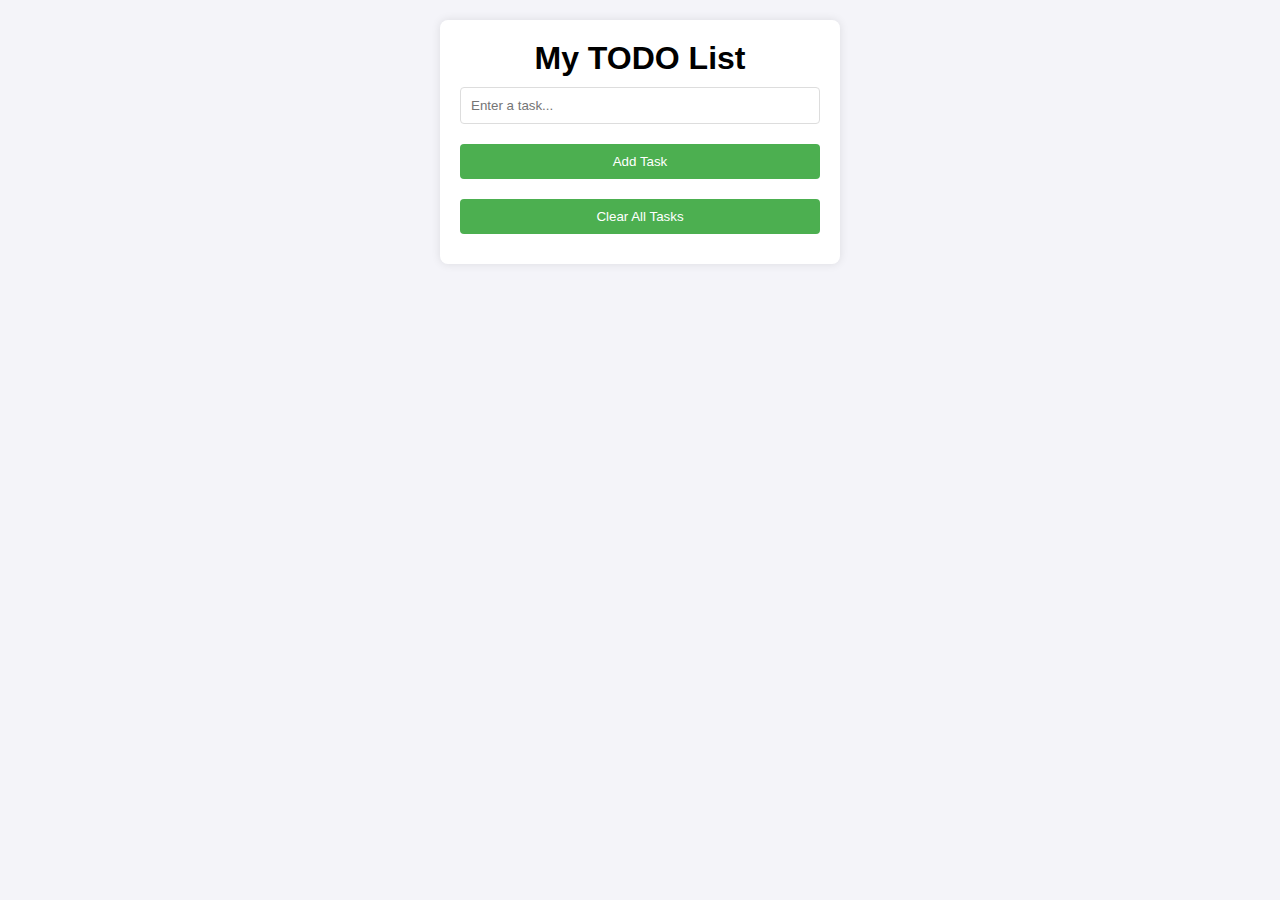
<file: ToDoproject/index.html>
<!DOCTYPE html>
<html lang="en">
<head>
  <meta charset="UTF-8">
  <meta name="viewport" content="width=device-width, initial-scale=1.0">
  <title>TODO List</title>
  <link rel="stylesheet" href="styles.css">
</head>
<body>
  <div class="todo-container">
    <h1>My TODO List</h1>
    
    <!-- 输入框，用于输入任务 -->
    <input type="text" id="todo-input" placeholder="Enter a task...">
    
    <!-- 按钮，用于添加任务 -->
    <button id="add-btn">Add Task</button>
    
    <!-- 显示任务的列表 -->
    <ul id="todo-list">
      <!-- 任务将动态显示在这里 -->
    </ul>
    
    <!-- 清空所有任务的按钮 -->
    <button id="clear-all-btn">Clear All Tasks</button>
  </div>

  <!-- 引入 JavaScript 文件 -->
  <script src="script.js"></script>
</body>
</html>
</file>
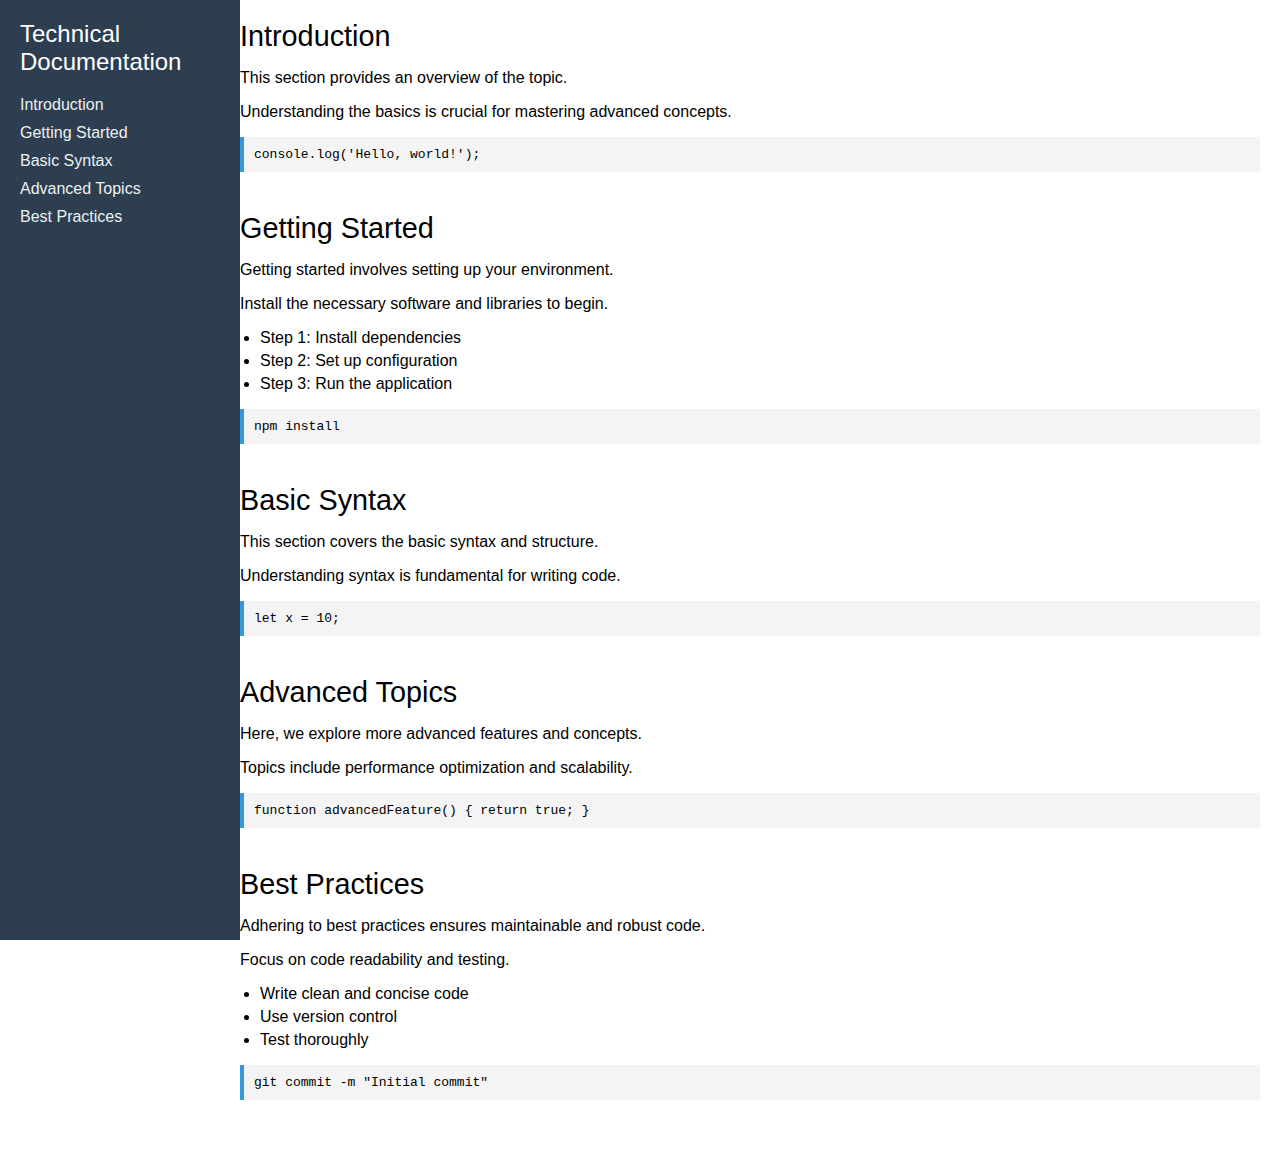
<file: 技术页面/index.html>
<!DOCTYPE html>
<html lang="en">
<head>
  <meta charset="UTF-8">
  <meta name="viewport" content="width=device-width, initial-scale=1.0">
  <title>Technical Documentation</title>
  <link rel="stylesheet" href="styles.css">
</head>
<body>
  <!-- 导航栏 -->
  <nav id="navbar">
    <header>Technical Documentation</header>
    <ul>
      <li><a class="nav-link" href="#Introduction">Introduction</a></li>
      <li><a class="nav-link" href="#Getting_Started">Getting Started</a></li>
      <li><a class="nav-link" href="#Basic_Syntax">Basic Syntax</a></li>
      <li><a class="nav-link" href="#Advanced_Topics">Advanced Topics</a></li>
      <li><a class="nav-link" href="#Best_Practices">Best Practices</a></li>
    </ul>
  </nav>

  <!-- 主文档内容 -->
  <main id="main-doc">
    <section id="Introduction" class="main-section">
      <header>Introduction</header>
      <p>This section provides an overview of the topic.</p>
      <p>Understanding the basics is crucial for mastering advanced concepts.</p>
      <code>console.log('Hello, world!');</code>
    </section>

    <section id="Getting_Started" class="main-section">
      <header>Getting Started</header>
      <p>Getting started involves setting up your environment.</p>
      <p>Install the necessary software and libraries to begin.</p>
      <ul>
        <li>Step 1: Install dependencies</li>
        <li>Step 2: Set up configuration</li>
        <li>Step 3: Run the application</li>
      </ul>
      <code>npm install</code>
    </section>

    <section id="Basic_Syntax" class="main-section">
      <header>Basic Syntax</header>
      <p>This section covers the basic syntax and structure.</p>
      <p>Understanding syntax is fundamental for writing code.</p>
      <code>let x = 10;</code>
    </section>

    <section id="Advanced_Topics" class="main-section">
      <header>Advanced Topics</header>
      <p>Here, we explore more advanced features and concepts.</p>
      <p>Topics include performance optimization and scalability.</p>
      <code>function advancedFeature() { return true; }</code>
    </section>

    <section id="Best_Practices" class="main-section">
      <header>Best Practices</header>
      <p>Adhering to best practices ensures maintainable and robust code.</p>
      <p>Focus on code readability and testing.</p>
      <ul>
        <li>Write clean and concise code</li>
        <li>Use version control</li>
        <li>Test thoroughly</li>
      </ul>
      <code>git commit -m "Initial commit"</code>
    </section>
  </main>
</body>
</html>
</file>
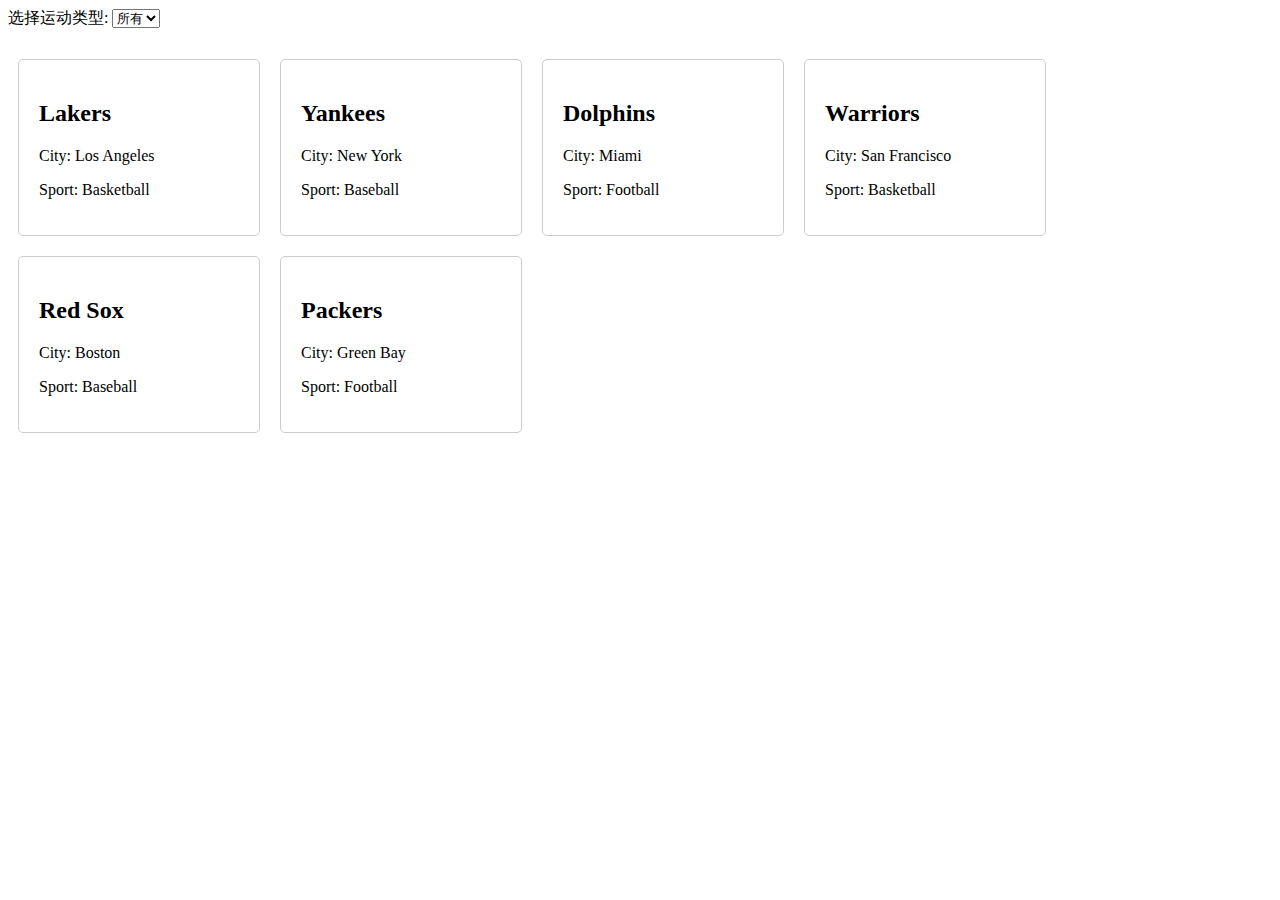
<file: 足球卡片项目20241130/index.html>
<!DOCTYPE html>
<html lang="en">
<head>
  <meta charset="UTF-8">
  <meta name="viewport" content="width=device-width, initial-scale=1.0">
  <title>运动队卡片</title>
  <style>
    .team-card {
      border: 1px solid #ccc;
      padding: 20px;
      margin: 10px;
      border-radius: 5px;
      display: inline-block;
      width: 200px;
    }
    .team-card h2 {
      font-size: 1.5em;
    }
    .filters {
      margin-bottom: 20px;
    }
  </style>
</head>
<body>

  <div class="filters">
    <label for="sportFilter">选择运动类型: </label>
    <select id="sportFilter">
      <option value="all">所有</option>
      <option value="Basketball">篮球</option>
      <option value="Football">足球</option>
      <option value="Baseball">棒球</option>
    </select>
  </div>

  <div id="teamCardsContainer"></div>

  <script src="app.js"></script>
</body>
</html>
</file>
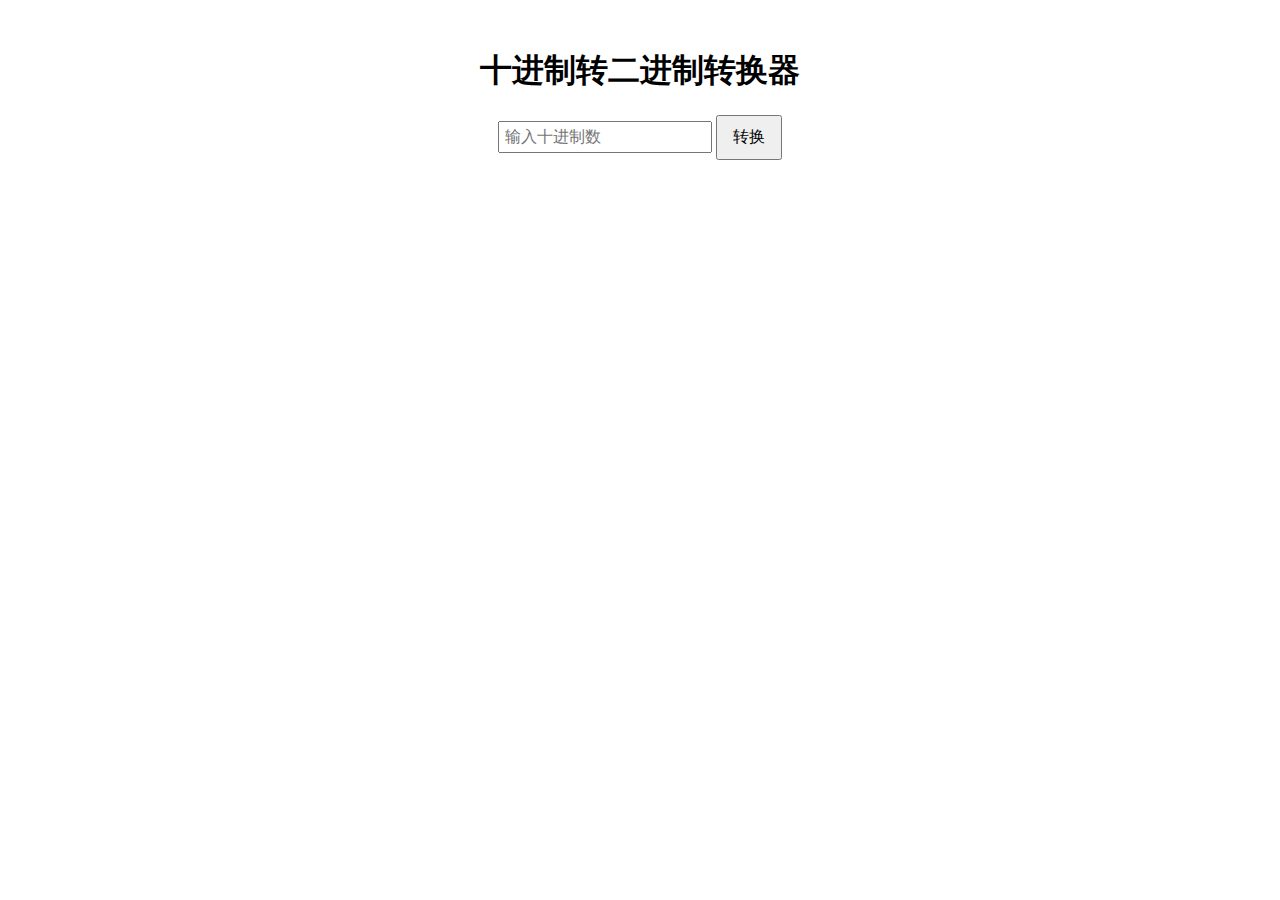
<file: 进制转换器/index.html>
<!DOCTYPE html>
<html lang="en">
<head>
    <meta charset="UTF-8">
    <meta name="viewport" content="width=device-width, initial-scale=1.0">
    <title>十进制转二进制</title>
    <style>
        body {
            font-family: Arial, sans-serif;
            padding: 20px;
            text-align: center;
        }
        input {
            padding: 5px;
            font-size: 16px;
            width: 200px;
        }
        button {
            padding: 10px 15px;
            font-size: 16px;
            cursor: pointer;
        }
        #result {
            margin-top: 20px;
            font-size: 24px;
            font-weight: bold;
        }
    </style>
</head>
<body>
    <h1>十进制转二进制转换器</h1>
    <input type="number" id="decimalInput" placeholder="输入十进制数" />
    <button id="convertButton">转换</button>
    <div id="result"></div>

    <script src="app.js"></script>
</body>
</html>
</file>
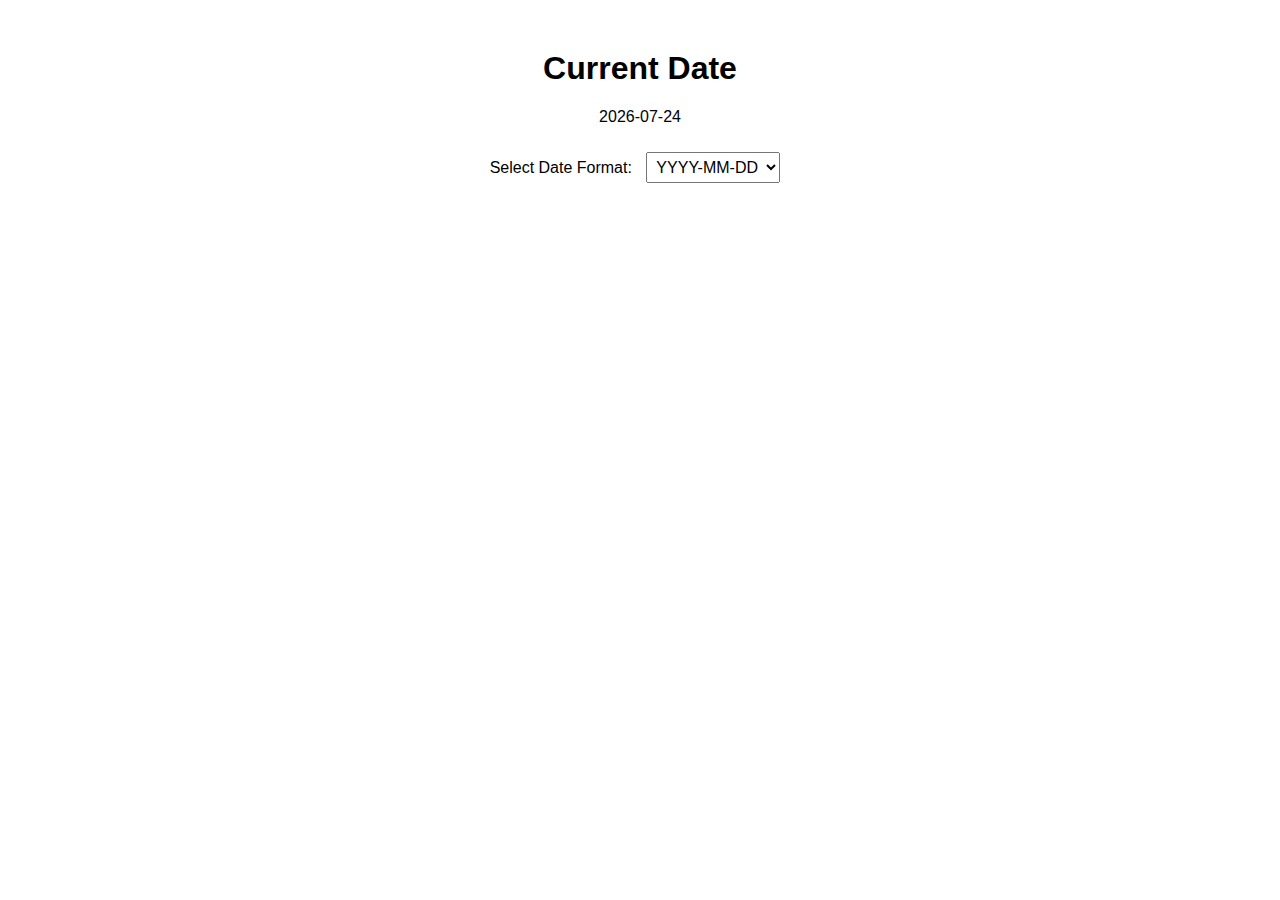
<file: DateProject_20241130/inex.html>
<!DOCTYPE html>
<html lang="en">
<head>
    <meta charset="UTF-8">
    <meta name="viewport" content="width=device-width, initial-scale=1.0">
    <title>Date Formatter</title>
    <link rel="stylesheet" href="style.css">
</head>
<body>
    <div id="date-container">
        <h1>Current Date</h1>
        <p id="formatted-date">Loading...</p>
        <label for="format-select">Select Date Format:</label>
        <select id="format-select">
            <option value="yyyy-mm-dd">YYYY-MM-DD</option>
            <option value="dd/mm/yyyy">DD/MM/YYYY</option>
            <option value="mm/dd/yyyy">MM/DD/YYYY</option>
        </select>
    </div>
    <script src="script.js"></script>
</body>
</html>
</file>
<file: ToDoproject/styles.css>
* {
    margin: 0;
    padding: 0;
    box-sizing: border-box;
  }
  
  body {
    font-family: Arial, sans-serif;
    background-color: #f4f4f9;
  }
  
  .todo-container {
    max-width: 400px;
    margin: 20px auto;
    padding: 20px;
    background-color: #fff;
    border-radius: 8px;
    box-shadow: 0 0 10px rgba(0, 0, 0, 0.1);
  }
  
  h1 {
    text-align: center;
  }
  
  #todo-input {
    width: 100%;
    padding: 10px;
    margin: 10px 0;
    border: 1px solid #ddd;
    border-radius: 4px;
  }
  
  button {
    width: 100%;
    padding: 10px;
    margin: 10px 0;
    background-color: #4CAF50;
    color: white;
    border: none;
    border-radius: 4px;
    cursor: pointer;
  }
  
  button:hover {
    background-color: #45a049;
  }
  
  #todo-list {
    list-style-type: none;
    padding: 0;
  }
  
  #todo-list li {
    display: flex;
    justify-content: space-between;
    padding: 10px;
    margin: 5px 0;
    background-color: #f9f9f9;
    border-radius: 4px;
  }
  
  #todo-list li button {
    background-color: #f44336;
  }
  
  #todo-list li button:hover {
    background-color: #e53935;
  }
</file>
<file: 技术页面/styles.css>
/* 基本样式 */
body {
    font-family: Arial, sans-serif;
    margin: 0;
    display: flex;
  }
  
  #navbar {
    background-color: #2c3e50;
    color: white;
    padding: 20px;
    width: 200px;
    height: 100vh;
    position: fixed;
    top: 0;
    left: 0;
    overflow-y: auto;
  }
  
  #navbar header {
    font-size: 1.5rem;
    margin-bottom: 20px;
  }
  
  #navbar ul {
    list-style: none;
    padding: 0;
  }
  
  #navbar li {
    margin: 10px 0;
  }
  
  .nav-link {
    color: #ecf0f1;
    text-decoration: none;
  }
  
  .nav-link:hover {
    color: #3498db;
  }
  
  #main-doc {
    margin-left: 220px;
    padding: 20px;
    flex: 1;
  }
  
  .main-section {
    margin-bottom: 40px;
  }
  
  .main-section header {
    font-size: 1.8rem;
    margin-bottom: 10px;
  }
  
  code {
    display: block;
    background-color: #f4f4f4;
    padding: 10px;
    border-left: 4px solid #3498db;
    margin: 10px 0;
    font-family: monospace;
  }
  
  ul {
    margin-top: 10px;
    padding-left: 20px;
  }
  
  li {
    margin-bottom: 5px;
  }
  
  /* 响应式设计 */
  @media (max-width: 768px) {
    #navbar {
      width: 100%;
      height: auto;
      position: relative;
    }
  
    #main-doc {
      margin-left: 0;
    }
  
    ul {
      display: flex;
      flex-wrap: wrap;
      justify-content: space-around;
    }
  
    li {
      margin: 5px;
    }
  }
</file>
<file: DateProject_20241130/style.css>
#date-container {
    text-align: center;
    margin-top: 50px;
    font-family: Arial, sans-serif;
}

select {
    margin: 10px;
    padding: 5px;
    font-size: 16px;
}
</file>
